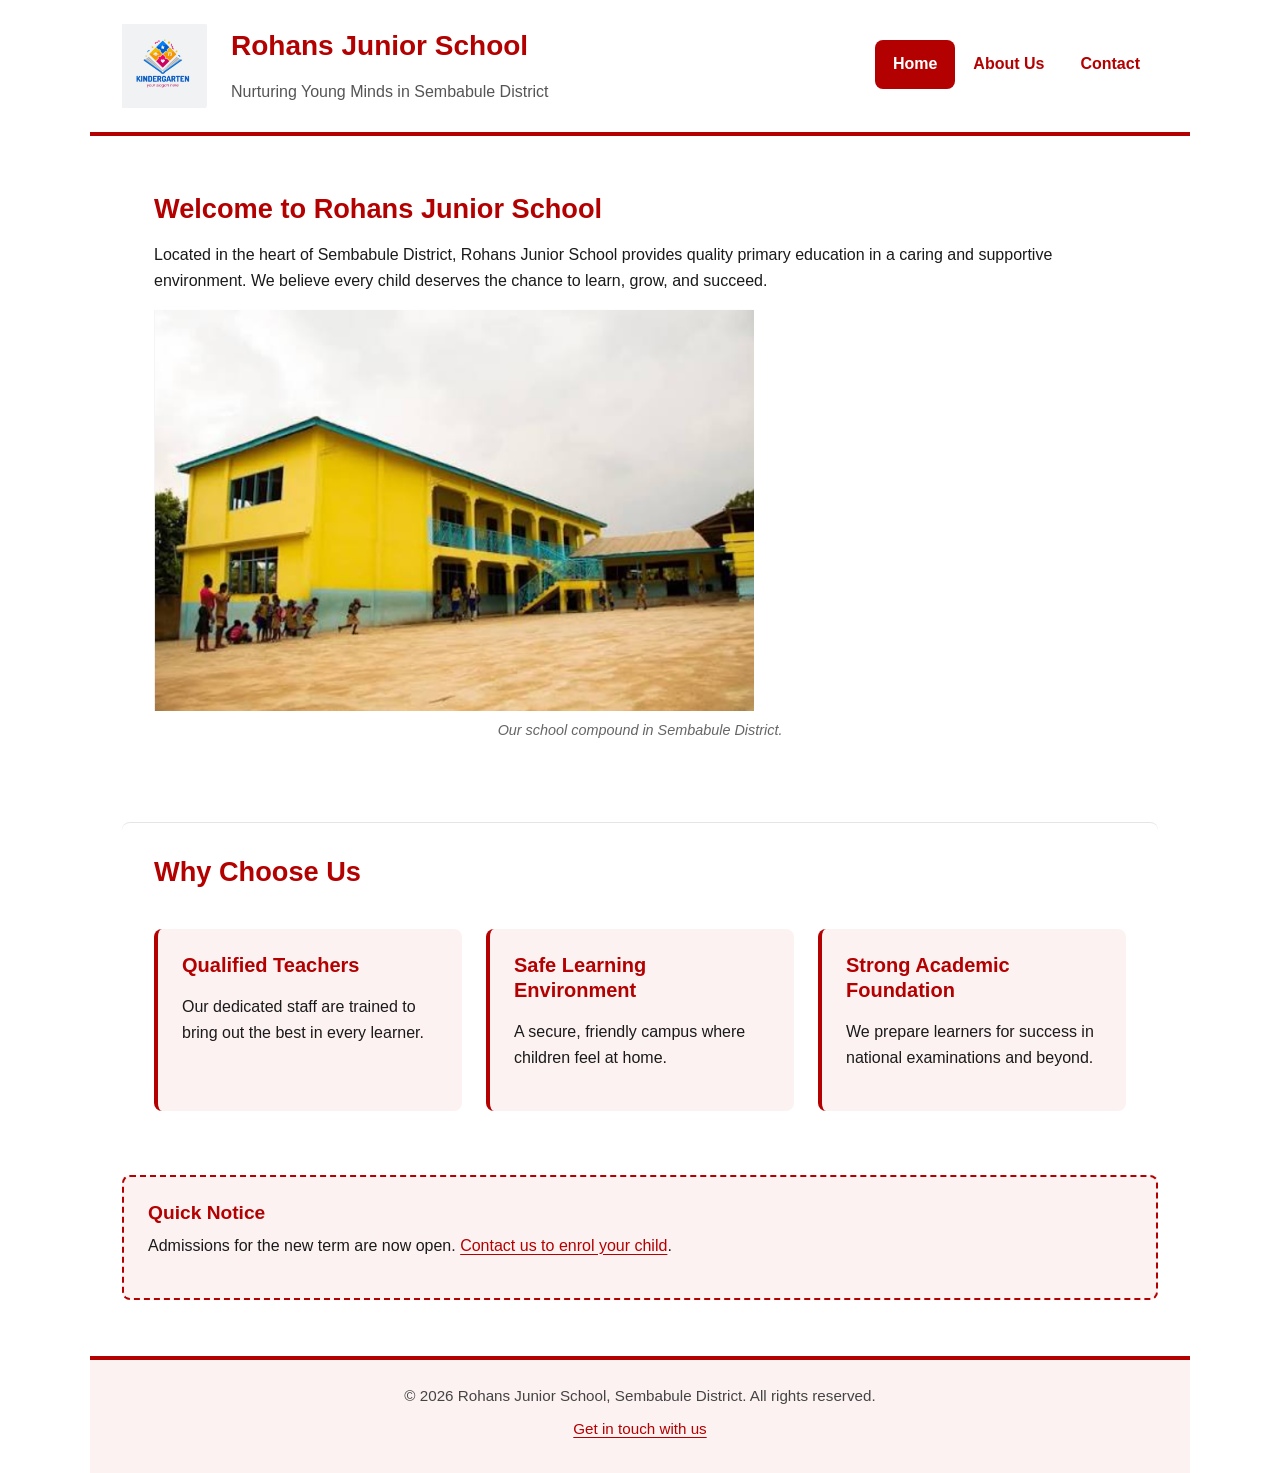
<file: index.html>
<!DOCTYPE html>
<html lang="en">
<head>
  <meta charset="UTF-8">
  <meta name="viewport" content="width=device-width, initial-scale=1.0">
  <meta name="description" content="Rohans Junior School in Sembabule District - nurturing young minds for a brighter future.">
  <title>Rohans Junior School | Home</title>
  <link rel="stylesheet" href="style.css">
</head>
<body>

  <header>
    <img src="images/logo.jpg" alt="Rohans Junior School logo" width="80" height="80">
    <h1>Rohans Junior School</h1>
    <p>Nurturing Young Minds in Sembabule District</p>

    <nav aria-label="Main navigation">
      <ul>
        <li><a href="index.html" aria-current="page">Home</a></li>
        <li><a href="about.html">About Us</a></li>
        <li><a href="contact.html">Contact</a></li>
      </ul>
    </nav>
  </header>

  <main>
    <section aria-labelledby="welcome-heading">
      <h2 id="welcome-heading">Welcome to Rohans Junior School</h2>
      <p>
        Located in the heart of Sembabule District, Rohans Junior School
        provides quality primary education in a caring and supportive
        environment. We believe every child deserves the chance to learn,
        grow, and succeed.
      </p>

      <figure>
        <img src="images/school-building.jpg"
             alt="The main building of Rohans Junior School surrounded by green trees"
             width="600">
        <figcaption>Our school compound in Sembabule District.</figcaption>
      </figure>
    </section>

    <section aria-labelledby="highlights-heading">
      <h2 id="highlights-heading">Why Choose Us</h2>

      <article>
        <h3>Qualified Teachers</h3>
        <p>Our dedicated staff are trained to bring out the best in every learner.</p>
      </article>

      <article>
        <h3>Safe Learning Environment</h3>
        <p>A secure, friendly campus where children feel at home.</p>
      </article>

      <article>
        <h3>Strong Academic Foundation</h3>
        <p>We prepare learners for success in national examinations and beyond.</p>
      </article>
    </section>

    <aside>
      <h2>Quick Notice</h2>
      <p>Admissions for the new term are now open. <a href="contact.html">Contact us to enrol your child</a>.</p>
    </aside>
  </main>

  <footer>
    <p>&copy; 2026 Rohans Junior School, Sembabule District. All rights reserved.</p>
    <p><a href="contact.html">Get in touch with us</a></p>
  </footer>

</body>
</html>
</file>
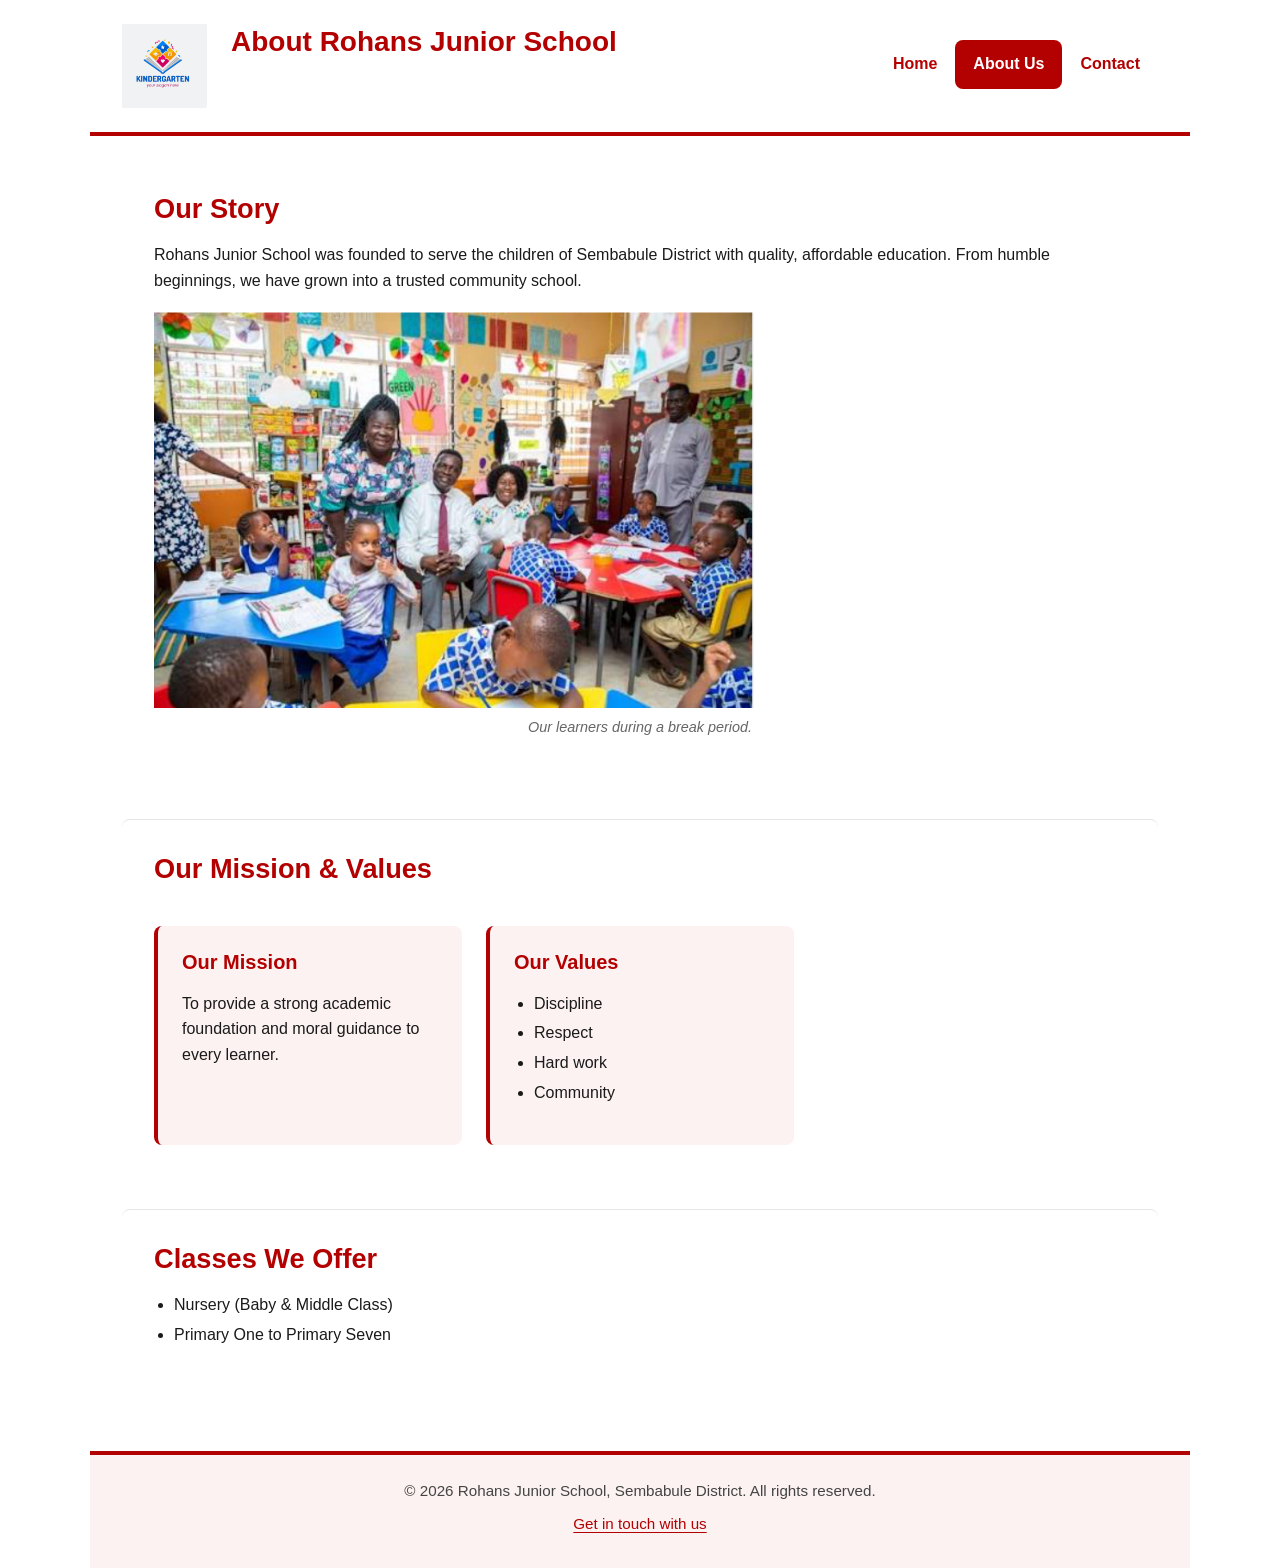
<file: about.html>
<!DOCTYPE html>
<html lang="en">
<head>
  <meta charset="UTF-8">
  <meta name="viewport" content="width=device-width, initial-scale=1.0">
  <meta name="description" content="Learn about the history, mission and values of Rohans Junior School in Sembabule District.">
  <title>About Us | Rohans Junior School</title>
  <link rel="stylesheet" href="style.css">
</head>
<body>

  <header>
    <img src="images/logo.jpg" alt="Rohans Junior School logo" width="80" height="80">
    <h1>About Rohans Junior School</h1>

    <nav aria-label="Main navigation">
      <ul>
        <li><a href="index.html">Home</a></li>
        <li><a href="about.html" aria-current="page">About Us</a></li>
        <li><a href="contact.html">Contact</a></li>
      </ul>
    </nav>
  </header>

  <main>
    <section aria-labelledby="story-heading">
      <h2 id="story-heading">Our Story</h2>
      <p>
        Rohans Junior School was founded to serve the children of Sembabule
        District with quality, affordable education. From humble beginnings,
        we have grown into a trusted community school.
      </p>

      <figure>
        <img src="images/learners.jpg"
             alt="Young learners in uniform smiling outside their classroom at Rohans Junior School"
             width="600">
        <figcaption>Our learners during a break period.</figcaption>
      </figure>
    </section>

    <section aria-labelledby="mission-heading">
      <h2 id="mission-heading">Our Mission &amp; Values</h2>

      <article>
        <h3>Our Mission</h3>
        <p>To provide a strong academic foundation and moral guidance to every learner.</p>
      </article>

      <article>
        <h3>Our Values</h3>
        <ul>
          <li>Discipline</li>
          <li>Respect</li>
          <li>Hard work</li>
          <li>Community</li>
        </ul>
      </article>
    </section>

    <section aria-labelledby="classes-heading">
      <h2 id="classes-heading">Classes We Offer</h2>
      <ul>
        <li>Nursery (Baby &amp; Middle Class)</li>
        <li>Primary One to Primary Seven</li>
      </ul>
    </section>
  </main>

  <footer>
    <p>&copy; 2026 Rohans Junior School, Sembabule District. All rights reserved.</p>
    <p><a href="contact.html">Get in touch with us</a></p>
  </footer>

</body>
</html>
</file>
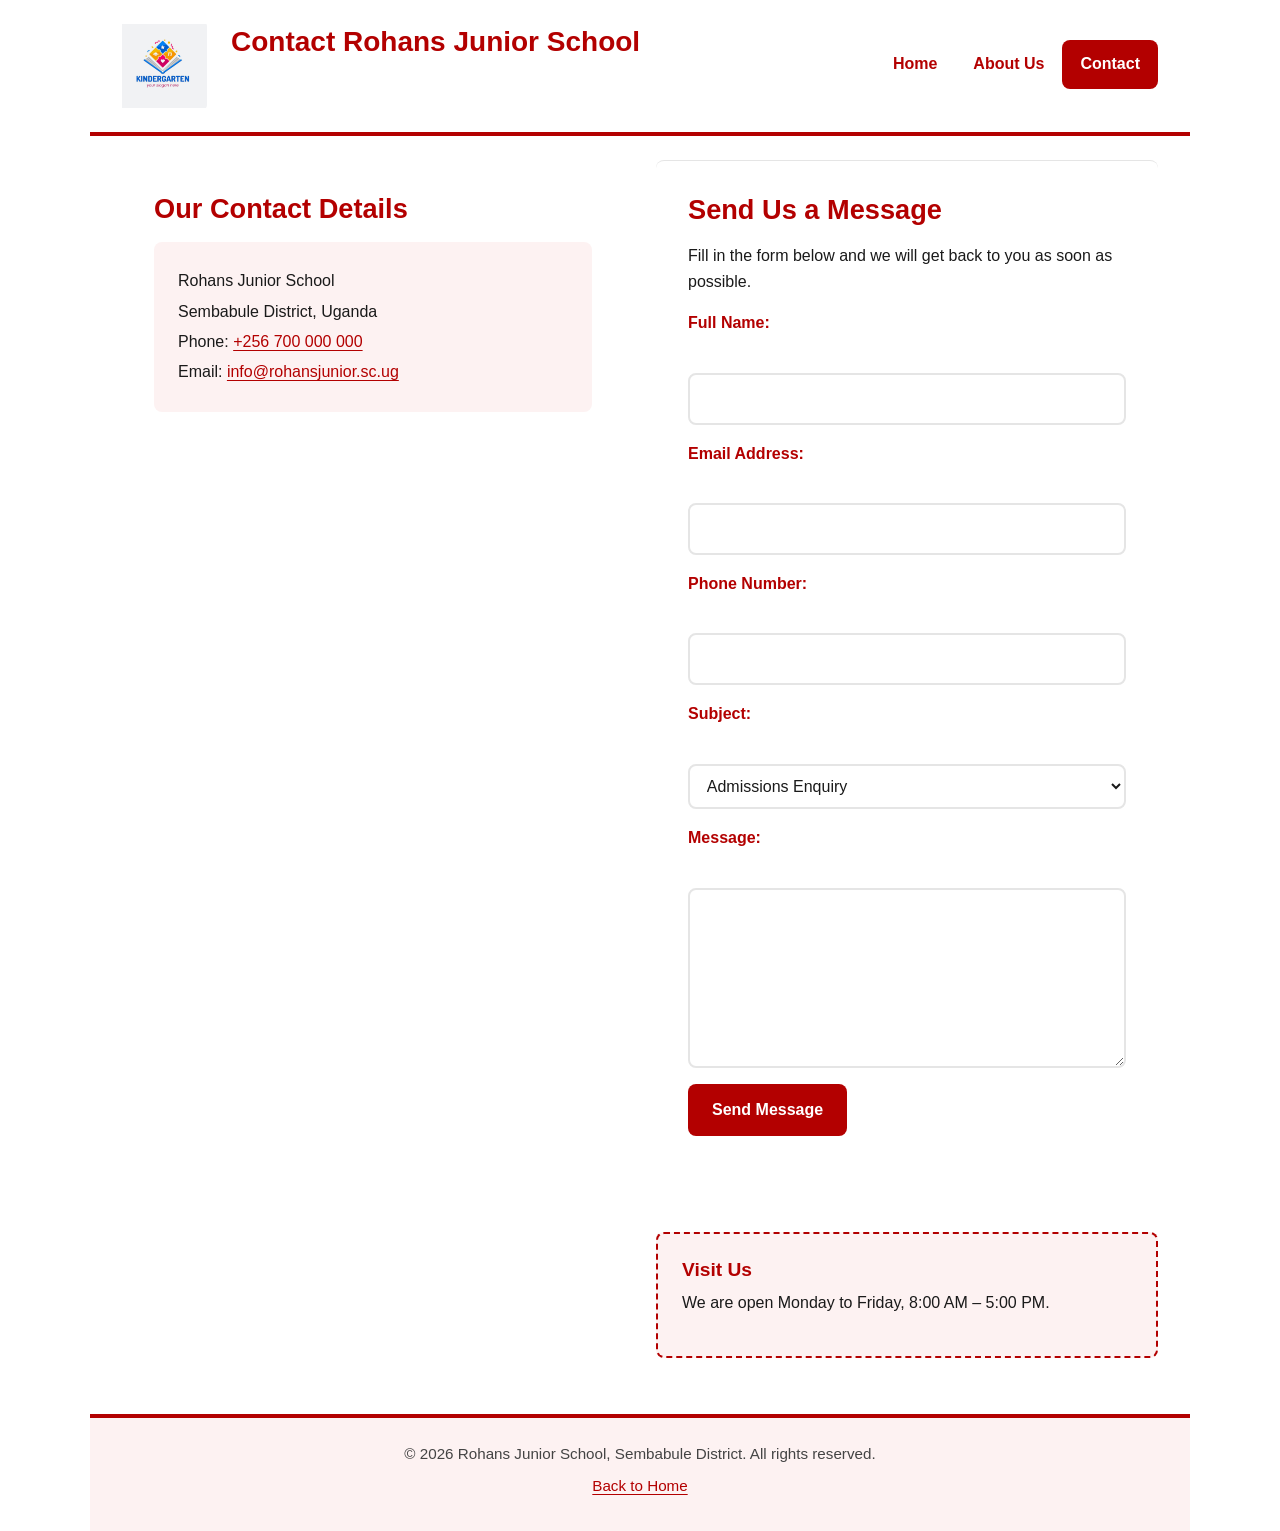
<file: contact.html>
<!DOCTYPE html>
<html lang="en">
<head>
  <meta charset="UTF-8">
  <meta name="viewport" content="width=device-width, initial-scale=1.0">
  <meta name="description" content="Contact Rohans Junior School in Sembabule District - send us a message or visit us.">
  <title>Contact | Rohans Junior School</title>
  <link rel="stylesheet" href="style.css">
</head>
<body>

  <header>
    <img src="images/logo.jpg" alt="Rohans Junior School logo" width="80" height="80">
    <h1>Contact Rohans Junior School</h1>

    <nav aria-label="Main navigation">
      <ul>
        <li><a href="index.html">Home</a></li>
        <li><a href="about.html">About Us</a></li>
        <li><a href="contact.html" aria-current="page">Contact</a></li>
      </ul>
    </nav>
  </header>

  <main>
    <section aria-labelledby="details-heading">
      <h2 id="details-heading">Our Contact Details</h2>
      <address>
        Rohans Junior School<br>
        Sembabule District, Uganda<br>
        Phone: <a href="tel:+256700000000">+256 700 000 000</a><br>
        Email: <a href="mailto:info@rohansjunior.sc.ug">info@rohansjunior.sc.ug</a>
      </address>
    </section>

    <section aria-labelledby="form-heading">
      <h2 id="form-heading">Send Us a Message</h2>
      <p>Fill in the form below and we will get back to you as soon as possible.</p>

      <form action="#" method="post">
        <p>
          <label for="name">Full Name:</label><br>
          <input type="text" id="name" name="name" required>
        </p>

        <p>
          <label for="email">Email Address:</label><br>
          <input type="email" id="email" name="email" required>
        </p>

        <p>
          <label for="phone">Phone Number:</label><br>
          <input type="tel" id="phone" name="phone">
        </p>

        <p>
          <label for="subject">Subject:</label><br>
          <select id="subject" name="subject">
            <option value="admissions">Admissions Enquiry</option>
            <option value="fees">School Fees</option>
            <option value="general">General Question</option>
          </select>
        </p>

        <p>
          <label for="message">Message:</label><br>
          <textarea id="message" name="message" rows="6" cols="40" required></textarea>
        </p>

        <p>
          <button type="submit">Send Message</button>
        </p>
      </form>
    </section>

    <aside>
      <h2>Visit Us</h2>
      <p>We are open Monday to Friday, 8:00 AM – 5:00 PM.</p>
    </aside>
  </main>

  <footer>
    <p>&copy; 2026 Rohans Junior School, Sembabule District. All rights reserved.</p>
    <p><a href="index.html">Back to Home</a></p>
  </footer>

</body>
</html>
</file>
<file: style.css>
/* =========================================================
   ROHANS JUNIOR SCHOOL — Responsive Stylesheet
   Mobile-first. Flexbox + Grid. Red & white theme.
   ========================================================= */

/* ---------- 1. DESIGN TOKENS (reusable variables) ---------- */
:root {
  --color-primary: #b30000;        /* deep red */
  --color-primary-dark: #7a0000;   /* darker red for hover */
  --color-text: #1a1a1a;           /* near-black text */
  --color-bg: #ffffff;             /* white background */
  --color-bg-soft: #fdf2f2;        /* very light red tint */
  --color-border: #e5e5e5;

  --space-xs: 0.5rem;
  --space-sm: 1rem;
  --space-md: 1.5rem;
  --space-lg: 2rem;
  --space-xl: 3rem;

  --radius: 8px;
  --max-width: 1100px;
}

/* ---------- 2. RESET / BASE ---------- */
*,
*::before,
*::after {
  box-sizing: border-box;
  margin: 0;
  padding: 0;
}

html {
  /* smooth scrolling for anchor links */
  scroll-behavior: smooth;
}

body {
  font-family: -apple-system, BlinkMacSystemFont, "Segoe UI",
               Roboto, Oxygen, Ubuntu, Cantarell, "Helvetica Neue",
               Arial, sans-serif;
  font-size: 1rem;              /* 16px base */
  line-height: 1.6;
  color: var(--color-text);
  background-color: var(--color-bg);
  padding: 0;
}

/* ---------- 3. IMAGES — never overflow their container ---------- */
img {
  max-width: 100%;
  height: auto;
  display: block;
}

/* ---------- 4. TYPOGRAPHY ---------- */
h1, h2, h3, h4 {
  line-height: 1.25;
  color: var(--color-primary);
  margin-bottom: var(--space-sm);
}

h1 { font-size: 1.75rem; }   /* mobile size — grows on desktop */
h2 { font-size: 1.4rem; }
h3 { font-size: 1.15rem; }

p {
  margin-bottom: var(--space-sm);
}

ul {
  padding-left: 1.25rem;
  margin-bottom: var(--space-sm);
}

li {
  margin-bottom: 0.25rem;
}

/* ---------- 5. LINKS + KEYBOARD FOCUS ---------- */
a {
  color: var(--color-primary);
  text-decoration: underline;
  text-underline-offset: 3px;
  transition: color 0.15s ease;
}

a:hover {
  color: var(--color-primary-dark);
}

/* ACCESSIBILITY: visible focus ring for keyboard users */
a:focus-visible,
button:focus-visible,
input:focus-visible,
select:focus-visible,
textarea:focus-visible {
  outline: 3px solid var(--color-primary);
  outline-offset: 3px;
  border-radius: 3px;
}

/* ---------- 6. LAYOUT WRAPPER ---------- */
body > header,
body > main,
body > footer {
  padding: var(--space-md) var(--space-sm);
  max-width: var(--max-width);
  margin: 0 auto;
}

/* ---------- 7. HEADER (mobile first: stacked) ---------- */
header {
  display: flex;
  flex-direction: column;    /* logo on top, nav below on mobile */
  align-items: center;
  gap: var(--space-sm);
  background: var(--color-bg);
  border-bottom: 4px solid var(--color-primary);
  padding-top: var(--space-md);
  padding-bottom: var(--space-md);
}

header img {
  width: 70px;
  height: auto;
}

header h1 {
  text-align: center;
  font-size: 1.5rem;
  margin-bottom: 0.25rem;
}

header p {
  text-align: center;
  color: #555;
  font-size: 0.95rem;
  margin-bottom: var(--space-sm);
}

/* ---------- 8. NAVIGATION (mobile first: stacked, full-width) ---------- */
nav ul {
  list-style: none;
  padding: 0;
  margin: 0;
  display: flex;
  flex-direction: column;
  gap: var(--space-xs);
  width: 100%;
}

nav a {
  display: block;
  padding: 0.75rem 1rem;
  text-align: center;
  text-decoration: none;
  font-weight: 600;
  color: var(--color-primary);
  background: var(--color-bg-soft);
  border: 2px solid transparent;
  border-radius: var(--radius);
}

nav a:hover {
  background: var(--color-primary);
  color: #ffffff;
}

/* current page indicator — accessible + visual */
nav a[aria-current="page"] {
  background: var(--color-primary);
  color: #ffffff;
}

/* ---------- 9. MAIN CONTENT SECTIONS ---------- */
main section {
  margin-bottom: var(--space-lg);
  padding: var(--space-md);
  background: var(--color-bg);
  border-radius: var(--radius);
}

main section + section {
  border-top: 1px solid var(--color-border);
  padding-top: var(--space-lg);
}

/* figure with captions */
figure {
  margin: var(--space-sm) 0;
}

figcaption {
  font-size: 0.9rem;
  color: #666;
  text-align: center;
  margin-top: var(--space-xs);
  font-style: italic;
}

/* ---------- 10. "WHY CHOOSE US" ARTICLES (mobile: stacked) ---------- */
main section article {
  padding: var(--space-md);
  margin-bottom: var(--space-sm);
  background: var(--color-bg-soft);
  border-left: 4px solid var(--color-primary);
  border-radius: var(--radius);
}

main section article:last-child {
  margin-bottom: 0;
}

/* ---------- 11. ASIDE (Quick Notice) ---------- */
aside {
  background: var(--color-bg-soft);
  border: 2px dashed var(--color-primary);
  border-radius: var(--radius);
  padding: var(--space-md);
  margin-bottom: var(--space-lg);
}

aside h2 {
  font-size: 1.2rem;
  margin-bottom: var(--space-xs);
}

/* ---------- 12. ADDRESS (Contact page) ---------- */
address {
  font-style: normal;
  background: var(--color-bg-soft);
  padding: var(--space-md);
  border-radius: var(--radius);
  line-height: 1.9;
}

/* ---------- 13. FORM ---------- */
form {
  display: flex;
  flex-direction: column;
  gap: var(--space-sm);
  max-width: 600px;
}

form p {
  display: flex;
  flex-direction: column;
  gap: 0.35rem;
  margin: 0;
}

label {
  font-weight: 600;
  color: var(--color-primary);
}

input,
select,
textarea {
  font: inherit;
  padding: 0.7rem 0.8rem;
  border: 2px solid var(--color-border);
  border-radius: var(--radius);
  background: #fff;
  color: var(--color-text);
  width: 100%;
}

input:hover,
select:hover,
textarea:hover {
  border-color: #bbb;
}

input:focus,
select:focus,
textarea:focus {
  border-color: var(--color-primary);
}

textarea {
  resize: vertical;
  min-height: 120px;
}

button {
  font: inherit;
  font-weight: 700;
  padding: 0.85rem 1.5rem;
  background: var(--color-primary);
  color: #ffffff;
  border: none;
  border-radius: var(--radius);
  cursor: pointer;
  align-self: flex-start;
  transition: background 0.15s ease;
}

button:hover {
  background: var(--color-primary-dark);
}

/* ---------- 14. FOOTER ---------- */
footer {
  text-align: center;
  padding: var(--space-md) var(--space-sm);
  border-top: 4px solid var(--color-primary);
  background: var(--color-bg-soft);
  color: #444;
  font-size: 0.95rem;
  margin-top: var(--space-lg);
}

footer p {
  margin-bottom: var(--space-xs);
}

/* =========================================================
   15. MEDIA QUERIES — tablet and up
   ========================================================= */
@media (min-width: 700px) {

  /* ---- Header: logo on left, nav on right ---- */
  header {
    display: grid;
    grid-template-columns: auto 1fr auto;
    align-items: center;
    column-gap: var(--space-md);
    text-align: left;
  }

  header img {
    grid-row: 1 / 3;
    width: 85px;
  }

  header h1,
  header p {
    text-align: left;
    margin: 0;
  }

  header h1 {
    font-size: 1.75rem;
    align-self: end;
  }

  header p {
    font-size: 1rem;
    align-self: start;
    color: #555;
  }

  /* ---- Nav becomes a horizontal row, right-aligned ---- */
  header nav {
    grid-column: 3;
    grid-row: 1 / 3;
  }

  nav ul {
    flex-direction: row;
    gap: 0;
    width: auto;
  }

  nav a {
    padding: 0.6rem 1rem;
    background: transparent;
  }

  /* ---- Bigger type on desktop ---- */
  h1 { font-size: 2.1rem; }
  h2 { font-size: 1.7rem; }
  h3 { font-size: 1.25rem; }

  /* ---- "Why Choose Us" articles go side by side ---- */
  main section {
    padding: var(--space-lg);
  }

  /* Target the section that contains multiple articles */
  main section:has(article) {
    display: grid;
    grid-template-columns: repeat(auto-fit, minmax(240px, 1fr));
    gap: var(--space-md);
  }

  main section:has(article) > h2 {
    grid-column: 1 / -1;
  }

  main section article {
    margin-bottom: 0;
  }

  /* ---- Two-column contact layout ---- */
  main:has(form) {
    display: grid;
    grid-template-columns: 1fr 1fr;
    gap: var(--space-lg);
    align-items: start;
  }

  main:has(form) > aside {
    grid-column: 2;
    margin-top: 0;
  }
}

/* =========================================================
   16. LARGER DESKTOP
   ========================================================= */
@media (min-width: 1024px) {
  body > header,
  body > main,
  body > footer {
    padding-left: var(--space-lg);
    padding-right: var(--space-lg);
  }

  h1 { font-size: 2.4rem; }
}
</file>
